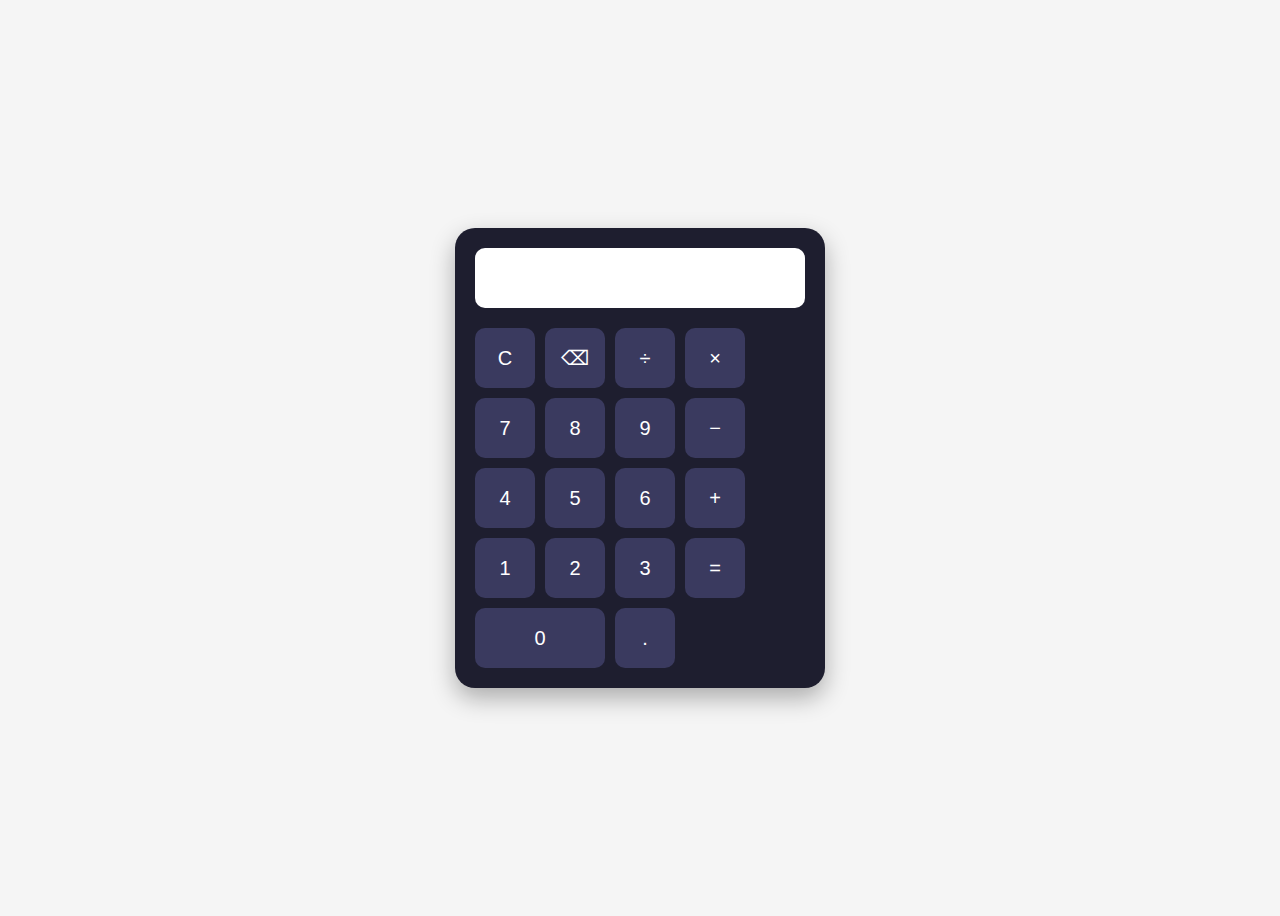
<file: calculator/index.html>
<!DOCTYPE html>
<html lang="en">
<head>
  <meta charset="UTF-8">
  <title>Interactive Calculator</title>
  <link rel="stylesheet" href="style.css">
</head>
<body>
  <div class="calculator">
    <input type="text" id="display" disabled>
    <div class="buttons">
      <button onclick="clearDisplay()">C</button>
      <button onclick="deleteLast()">⌫</button>
      <button onclick="appendValue('/')">÷</button>
      <button onclick="appendValue('*')">×</button>

      <button onclick="appendValue('7')">7</button>
      <button onclick="appendValue('8')">8</button>
      <button onclick="appendValue('9')">9</button>
      <button onclick="appendValue('-')">−</button>

      <button onclick="appendValue('4')">4</button>
      <button onclick="appendValue('5')">5</button>
      <button onclick="appendValue('6')">6</button>
      <button onclick="appendValue('+')">+</button>

      <button onclick="appendValue('1')">1</button>
      <button onclick="appendValue('2')">2</button>
      <button onclick="appendValue('3')">3</button>
      <button onclick="calculate()">=</button>

      <button onclick="appendValue('0')" class="zero">0</button>
      <button onclick="appendValue('.')">.</button>
    </div>
  </div>
  <script src="script.js"></script>
</body>
</html>
</file>
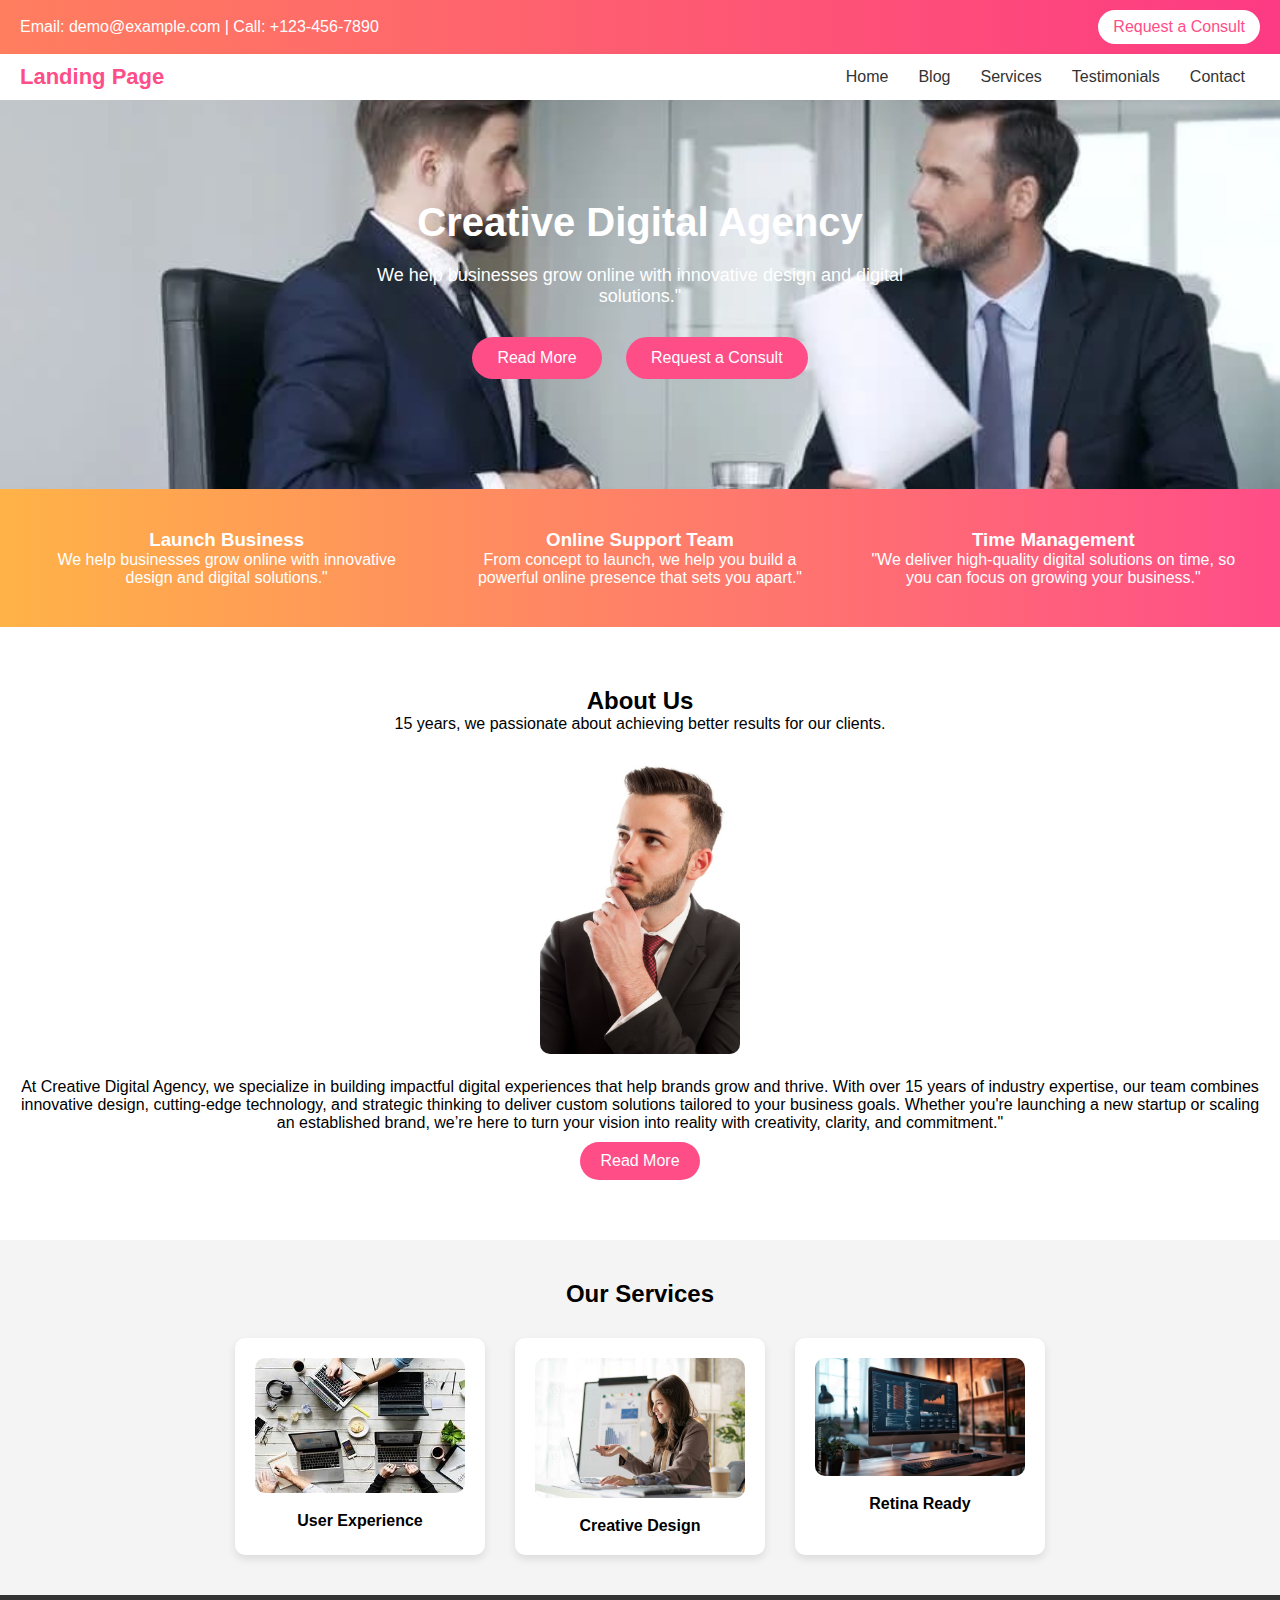
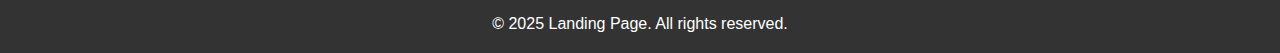
<file: landingpage/index.html>
<!DOCTYPE html>
<html lang="en">
<head>
  <meta charset="UTF-8" />
  <meta name="viewport" content="width=device-width, initial-scale=1.0"/>
  <title>Landing Page</title>
  <link rel="stylesheet" href="style.css">
</head>
<body>

  <!-- Header -->
  <header>
    <div>Email: demo@example.com | Call: +123-456-7890</div>
    <a href="#" class="consult-btn">Request a Consult</a>
  </header>

  <!-- Navbar -->
  <nav>
    <div class="logo">Landing Page</div>
    <ul>
      <li><a href="#">Home</a></li>
      <li><a href="#">Blog</a></li>
      <li><a href="#">Services</a></li>
      <li><a href="#">Testimonials</a></li>
      <li><a href="#">Contact</a></li>
    </ul>
  </nav>

  <!-- Hero Section -->
  <section class="hero">
    <h1>Creative Digital Agency</h1>
    <p>We help businesses grow online with innovative design and digital solutions."</p>
    <div class="btns">
      <a href="#">Read More</a>
      <a href="#">Request a Consult</a>
    </div>
  </section>

  <!-- Features -->
  <section class="facility">
    <div>
      <h3>Launch Business</h3>
      <p>We help businesses grow online with innovative design and digital solutions."</p>
    </div>
    
    <div>
      <h3>Online Support Team</h3>
      <p>From concept to launch, we help you build a powerful online presence that sets you apart."</p>
    </div>
    
    <div>
      <h3>Time Management</h3>
      <p>"We deliver high-quality digital solutions on time, so you can focus on growing your business."</p>
    </div>
  </section>

  <!-- About -->
  <section class="about">
    <h2>About Us</h2>
    <p>15 years, we passionate about achieving better results for our clients.</p>
    <img src="intelligent-business-man-thinking.jpg" alt="Person Thinking"/>
    <p>At Creative Digital Agency, we specialize in building impactful digital experiences that help brands grow and thrive. With over 15 years of industry expertise, our team combines innovative design, cutting-edge technology, and strategic thinking to deliver custom solutions tailored to your business goals. Whether you're launching a new startup or scaling an established brand, we’re here to turn your vision into reality with creativity, clarity, and commitment."</p>
    <a href="#" class="read-more">Read More</a>
  </section>

  <!-- Services -->
  <section class="services">
    <h2>Our Services</h2>
    <div class="service-cards">
      <div class="service-card">
        <img src="user experience.jpg" alt="User Experience"/>
        <h4>User Experience</h4>
      </div>
      <div class="service-card">
        <img src="creating design pic.jpg" alt="Creative Design"/>
        <h4>Creative Design</h4>
      </div>
      <div class="service-card">
        <img src="retinal.jpg" alt="Retina Ready"/>
        <h4>Retina Ready</h4>
      </div>
    </div>
  </section>

  <!-- Footer -->
  <footer class="footer">
    &copy; 2025 Landing Page. All rights reserved.
  </footer>

</body>
</html>
</file>
<file: calculator/style.css>
body {
  background: #f5f5f5;
  display: flex;
  justify-content: center;
  align-items: center;
  height: 100vh;
  font-family: Arial, sans-serif;
}

.calculator {
  background: #1e1e2f;
  padding: 20px;
  border-radius: 20px;
  box-shadow: 0 10px 25px rgba(0,0,0,0.3);
}

#display {
  width: 100%;
  height: 60px;
  font-size: 24px;
  margin-bottom: 20px;
  text-align: right;
  padding: 10px;
  border: none;
  border-radius: 10px;
  background: #fff;
  box-sizing: border-box;
}

.buttons {
  display: grid;
  grid-template-columns: repeat(4, 60px);
  gap: 10px;
}

button {
  height: 60px;
  font-size: 20px;
  border: none;
  border-radius: 10px;
  background: #3a3a5f;
  color: white;
  cursor: pointer;
  transition: background 0.2s;
}

button:hover {
  background: #50507a;
}

button.zero {
  grid-column: span 2;
}
</file>
<file: landingpage/style.css>
* {
  margin: 0;
  padding: 0;
  box-sizing: border-box;
  font-family: 'Segoe UI', sans-serif;
}

body {
  background: #fff;
}

header {
  background: linear-gradient(to right, #ff7e5f, #fd3a84);
  color: white;
  padding: 10px 20px;
  display: flex;
  justify-content: space-between;
  align-items: center;
}

.consult-btn {
  background: white;
  color: #ff4d88;
  padding: 8px 15px;
  border-radius: 20px;
  text-decoration: none;
}

nav {
  background-color: #fff;
  display: flex;
  justify-content: space-between;
  align-items: center;
  padding: 10px 20px;
  box-shadow: 0 2px 4px rgba(0,0,0,0.1);
}

.logo {
  font-weight: bold;
  font-size: 22px;
  color: #ff4d88;
}

nav ul {
  display: flex;
  list-style: none;
}

nav ul li {
  margin: 0 15px;
}

nav ul li a {
  text-decoration: none;
  color: #333;
  font-weight: 500;
}

.hero {
  background: url('business\ man\ talking.jpg') no-repeat center/cover;
  color: white;
  text-align: center;
  padding: 100px 20px;
}

.hero h1 {
  font-size: 40px;
}

.hero p {
  max-width: 600px;
  margin: 20px auto;
  font-size: 18px;
}

.btns a {
  margin: 10px;
  padding: 12px 25px;
  background: #ff4d88;
  color: white;
  text-decoration: none;
  border-radius: 25px;
  display: inline-block;
}

.facility {
  display: flex;
  justify-content: space-around;
  padding: 40px 20px;
  background: linear-gradient(to right, #ffb347, #ff4d88);
  color: white;
  text-align: center;
}

.facility div {
  width: 30%;
}

.about {
  padding: 60px 20px;
  text-align: center;
}

.about img {
  width: 200px;
  border-radius: 10px;
  margin: 20px 0;
}

.read-more {
  display: inline-block;
  background: #ff4d88;
  color: white;
  padding: 10px 20px;
  border-radius: 25px;
  text-decoration: none;
  margin-top: 10px;
}

.services {
  padding: 40px 20px;
  background: #f4f4f4;
  text-align: center;
}

.services h2 {
  margin-bottom: 30px;
}

.service-cards {
  display: flex;
  justify-content: center;
  gap: 30px;
  flex-wrap: wrap;
}

.service-card {
  background: white;
  padding: 20px;
  border-radius: 10px;
  width: 250px;
  box-shadow: 0 4px 8px rgba(0,0,0,0.1);
}

.service-card img {
  width: 100%;
  border-radius: 10px;
  margin-bottom: 15px;
}

.footer {
  background: #333;
  color: white;
  padding: 20px;
  text-align: center;
}

/* Responsive */
@media (max-width: 768px) {
  .features {
    flex-direction: column;
    gap: 20px;
  }

  .service-cards {
    flex-direction: column;
    align-items: center;
  }

  nav ul {
    flex-direction: column;
    align-items: flex-start;
  }

  nav ul li {
    margin: 10px 0;
  }
}
</file>
